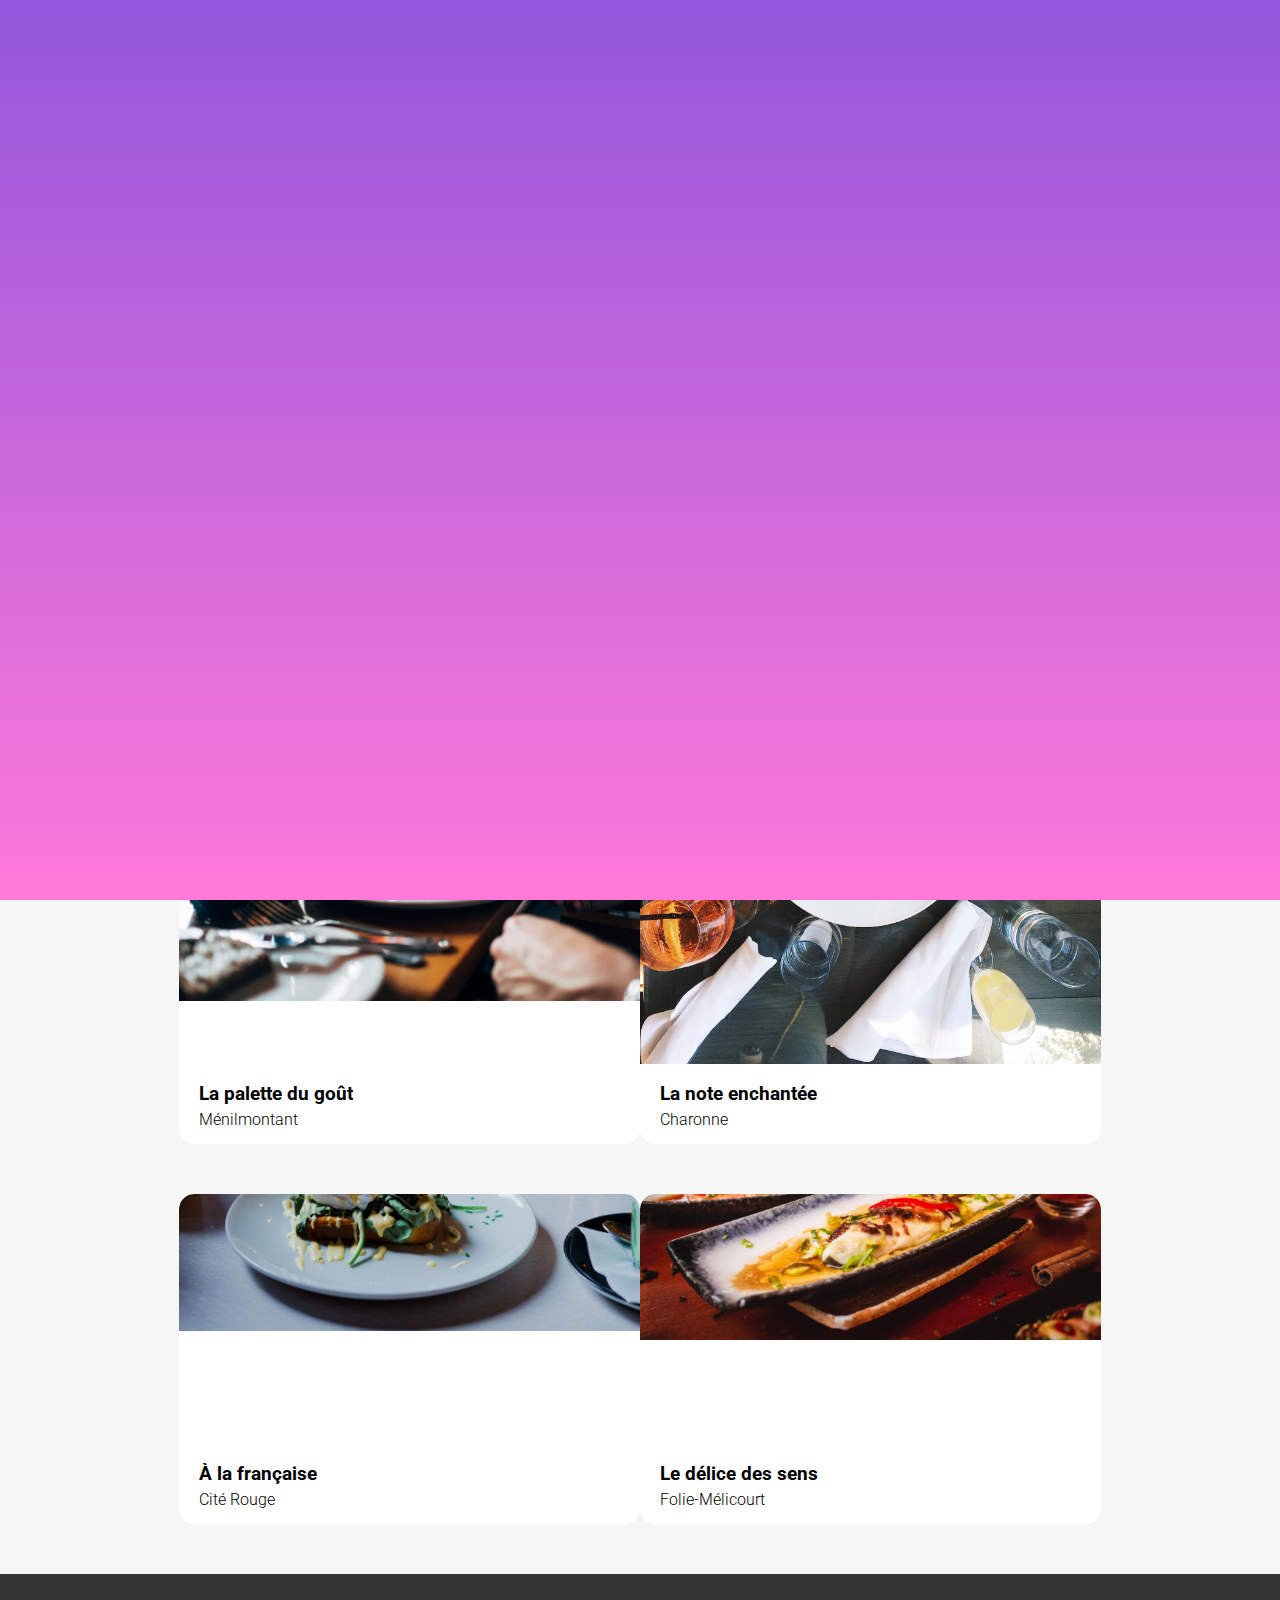
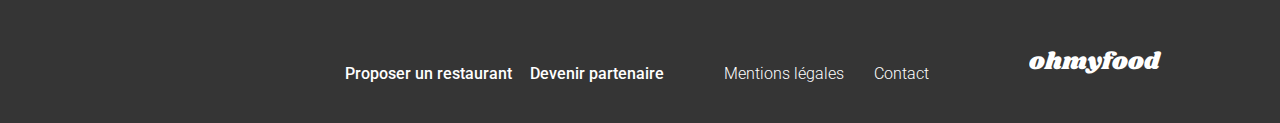
<file: index.html>
<!DOCTYPE html>
<html lang="fr">
  <head>
    <meta charset="UTF-8" />
    <meta name="viewport" content="width=device-width, initial-scale=1.0" />
    <title>Page Web OhMyFood</title>
    <link rel="stylesheet" href="Assets/main.css" />
    <link rel="preconnect" href="https://fonts.googleapis.com" />
    <link rel="preconnect" href="https://fonts.gstatic.com" crossorigin />
    <link
      href="https://fonts.googleapis.com/css2?family=Shrikhand&display=swap"
      rel="stylesheet"
    />
    <link
      href="https://fonts.googleapis.com/css2?family=Roboto:wght@100;300;400;700;900&display=swap"
      rel="stylesheet"
    />
    <link
      rel="stylesheet"
      href="https://cdnjs.cloudflare.com/ajax/libs/font-awesome/6.2.1/css/all.min.css"
      integrity="sha512-MV7K8+y+gLIBoVD59lQIYicR65iaqukzvf/nwasF0nqhPay5w/9lJmVM2hMDcnK1OnMGCdVK+iQrJ7lzPJQd1w=="
      crossorigin="anonymous"
      referrerpolicy="no-referrer"
    />
  </head>
  <body>
    <div class="loader">
      <h1>
        <span class="l1">o</span>
        <span class="l2">h</span>
        <span class="l3">m</span>
        <span class="l4">y</span>
        <span class="l5">f</span>
        <span class="l6">o</span>
        <span class="l7">o</span>
        <span class="l8">d</span>
      </h1>
    </div>
    <div class="main-container">
      <header>
        <nav>
          <a></a>
          <img src="./Assets/Images/logo/ohmyfood.png" alt="logo oh my food" />
        </nav>
        <form method="get" action="#">
          <div class="search-bar">
            <i class="fa-solid fa-location-dot"></i>
            <input
              type="search"
              name="ville,quartier"
              id="ville,quartier"
              placeholder="Paris, Belleville"
            />
          </div>
        </form>
      </header>
      <main>
        <section>
          <div class="explo-box">
            <h2>Réservez le menu qui vous convient</h2>
            <p>
              Découvrez des restaurants d'exception, sélectionnés par nos soins.
            </p>
            <button
              class="explo-btn"
              onclick="window.location.href='#restaurants';"
            >
              Explorez nos restaurants
            </button>
          </div>
          <div class="main-rulesbox">
            <h2>Fonctionnement</h2>
            <div class="rules-box">
              <p class="liste">1</p>
              <div class="box">
                <i class="fa-solid fa-mobile-screen"></i>
                <p>Choisissez un restaurant</p>
              </div>
              <p class="liste">2</p>
              <div class="box">
                <i class="fa-solid fa-list"></i>
                <p>Composez votre menu</p>
              </div>
              <p class="liste">3</p>
              <div class="box">
                <i class="fa-solid fa-store"></i>
                <p>Dégustez au restaurant</p>
              </div>
            </div>
          </div>
        </section>
        <section class="restaurants" id="restaurants">
          <h2>Restaurants</h2>
          <div class="restaurants-cards">
            <a href="Restaurants/palette.html">
              <article class="new">
                <img
                  src="./Assets/Images/restaurants/jay-wennington-N_Y88TWmGwA-unsplash.jpg"
                  alt="photo table de restaurant style gastro"
                />
                <div class="new-box">Nouveau</div>
                <div class="card-content">
                  <div class="card_txt">
                    <h3>La palette du goût</h3>
                    <p>Ménilmontant</p>
                  </div>
                </div>
              </article>
            </a>
            <i class="heart fa-sharp fa-regular fa-heart"></i>
            <a href="Restaurants/enchantee.html">
              <article class="new">
                <img
                  src="./Assets/Images/restaurants/stil-u2Lp8tXIcjw-unsplash.jpg"
                  alt="photo plat vu du dessus style gastro"
                  id="enchantee"
                />
                <div class="new-box">Nouveau</div>
                <div class="card-content">
                  <div class="card_txt">
                    <h3>La note enchantée</h3>
                    <p>Charonne</p>
                  </div>
                </div>
              </article>
            </a>
            <i class="heart fa-sharp fa-regular fa-heart"></i>
            <a href="Restaurants/francaise.html">
              <article>
                <img
                  src="./Assets/Images/restaurants/toa-heftiba-DQKerTsQwi0-unsplash.jpg"
                  alt="photo d'un plat style gastro"
                  id="fraise"
                />
                <div class="card-content">
                  <div class="card_txt">
                    <h3>À la française</h3>
                    <p>Cité Rouge</p>
                  </div>
                </div>
              </article>
            </a>
            <i class="heart fa-sharp fa-regular fa-heart"></i>
            <a href="Restaurants/delice.html">
              <article>
                <img
                  src="./Assets/Images/restaurants/louis-hansel-shotsoflouis-qNBGVyOCY8Q-unsplash.jpg"
                  alt="photo plat de poisson"
                  id="delice"
                />
                <div class="card-content">
                  <div class="card_txt">
                    <h3>Le délice des sens</h3>
                    <p>Folie-Mélicourt</p>
                  </div>
                </div>
              </article>
            </a>
            <i class="heart fa-sharp fa-regular fa-heart"></i>
          </div>
        </section>
      </main>
      <footer>
        <div class="footer-bar">
          <h2 class="logo-title">ohmyfood</h2>
          <div class="footer-box">
            <div class="footer-icons">
              <p><i class="fa-solid fa-utensils"></i>Proposer un restaurant</p>
              <p>
                <i class="fa-solid fa-handshake-angle"></i>Devenir partenaire
              </p>
            </div>
            <div class="footer-txt">
              <p>Mentions légales</p>
              <p><a href="mailto:ohmyfood-contact@gmail.com">Contact</a></p>
            </div>
          </div>
        </div>
      </footer>
    </div>
  </body>
</html>
</file>
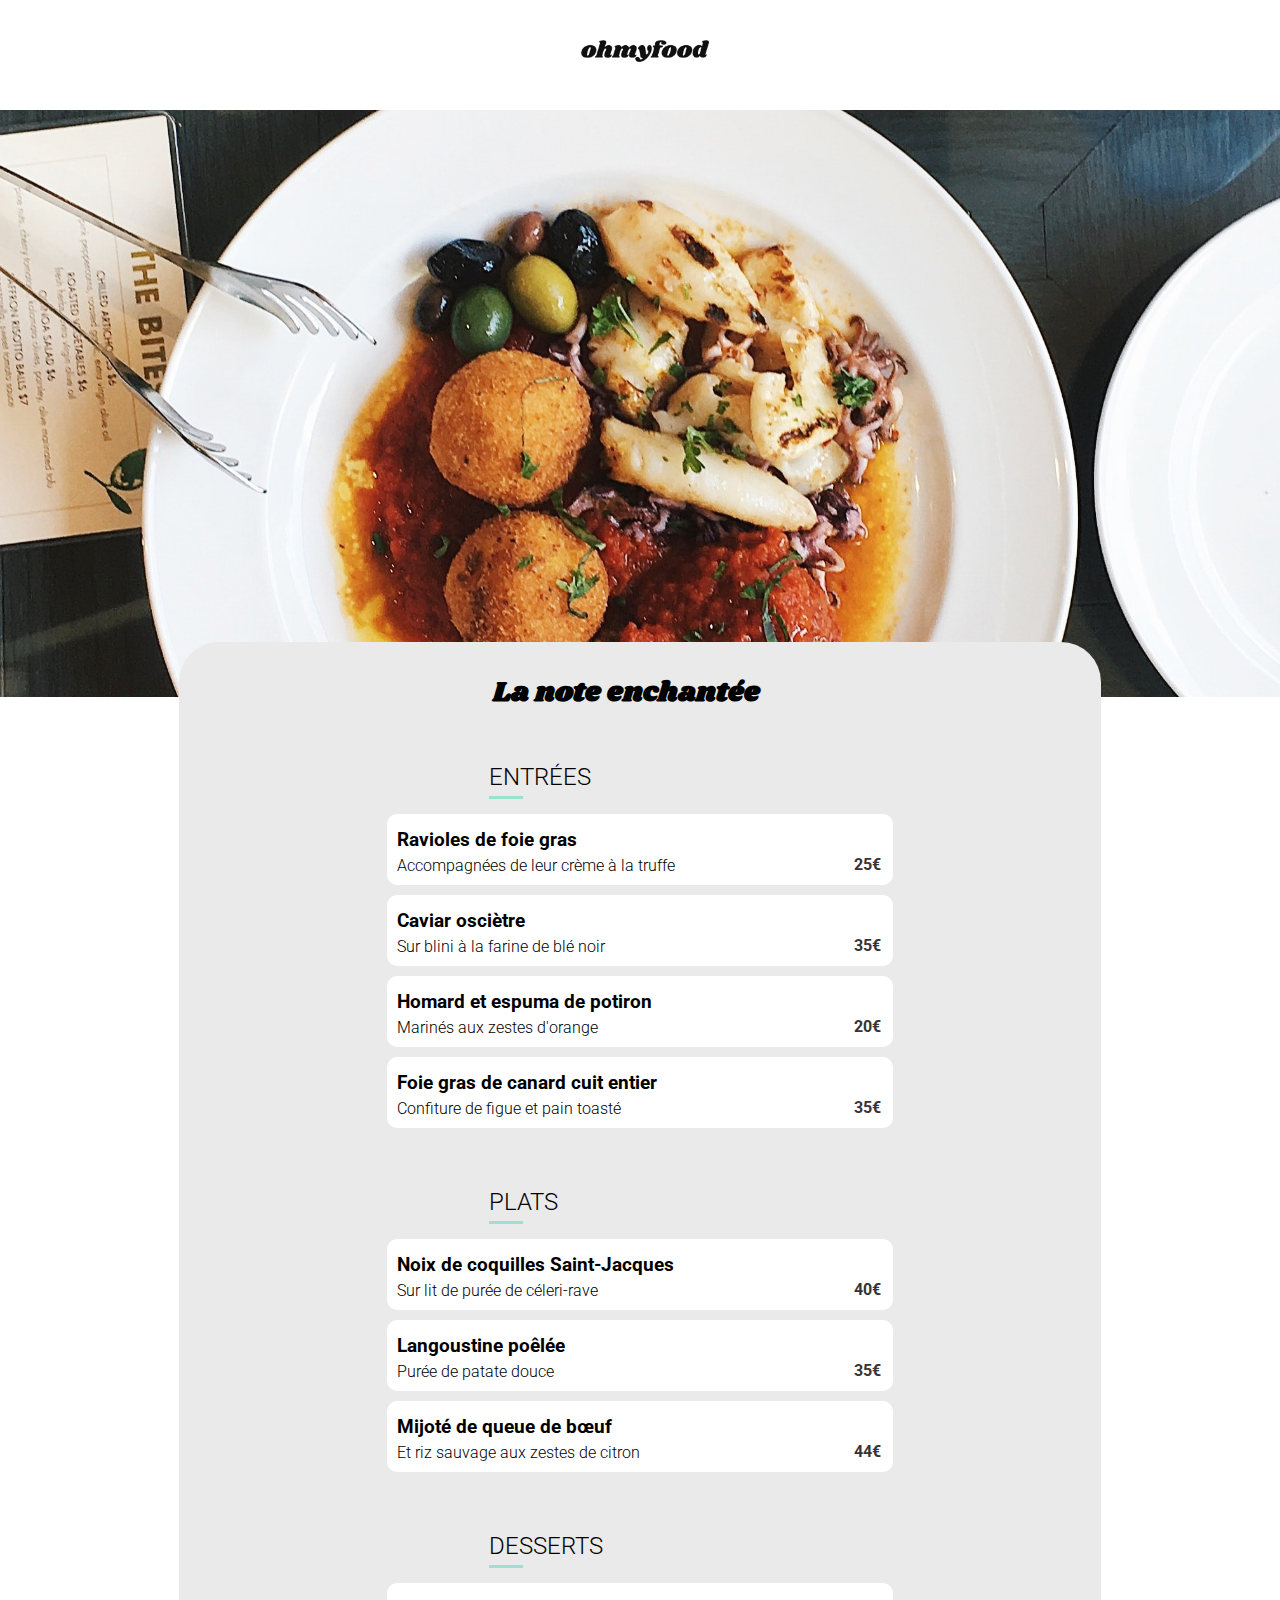
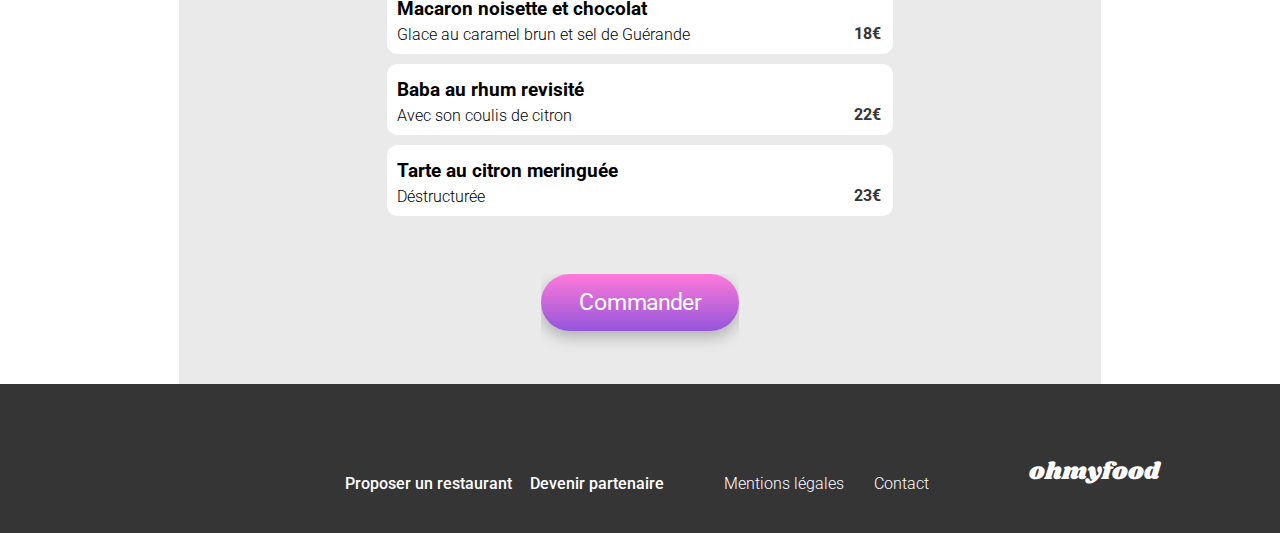
<file: Restaurants/enchantee.html>
<!DOCTYPE html>
<html lang="fr">
  <head>
    <meta charset="UTF-8" />
    <meta name="viewport" content="width=device-width, initial-scale=1.0" />
    <title>La note enchantée</title>
    <link rel="stylesheet" href="../Assets/main.css" />
    <link rel="preconnect" href="https://fonts.googleapis.com" />
    <link rel="preconnect" href="https://fonts.gstatic.com" crossorigin />
    <link
      href="https://fonts.googleapis.com/css2?family=Shrikhand&display=swap"
      rel="stylesheet"
    />
    <link
      href="https://fonts.googleapis.com/css2?family=Roboto:wght@100;300;400&display=swap"
      rel="stylesheet"
    />
    <link
      rel="stylesheet"
      href="https://cdnjs.cloudflare.com/ajax/libs/font-awesome/6.2.1/css/all.min.css"
      integrity="sha512-MV7K8+y+gLIBoVD59lQIYicR65iaqukzvf/nwasF0nqhPay5w/9lJmVM2hMDcnK1OnMGCdVK+iQrJ7lzPJQd1w=="
      crossorigin="anonymous"
      referrerpolicy="no-referrer"
    />
  </head>
  <body class="overflow">
    <div class="main-container">
      <header>
        <nav>
          <a href="../index.html"><i class="fa-solid fa-arrow-left"></i></a>
          <img
            src="./../Assets/Images/logo/ohmyfood.png"
            alt="logo oh my food"
          />
        </nav>
      </header>
      <main class="main-restaurant">
        <div class="restaurant-img">
          <img
            src="./../Assets/Images/restaurants/stil-u2Lp8tXIcjw-unsplash.jpg"
            alt="photo table de restaurant style gastro"
            id="enchante-img"
          />
        </div>
        <div class="restaurants-menu">
          <h1 class="section-title">La note enchantée</h1>
          <i class="heart fa-regular fa-heart"></i>
        </div>
        <div class="menu-content">
          <h2>ENTRÉES</h2>
          <div class="menu-txt show-1">
            <div class="card-menu">
              <h3>Ravioles de foie gras</h3>
              <p>Accompagnées de leur crème à la truffe</p>
              <div class="check-box">
                <div class="menu-price">25€</div>
                <div class="check"><i class="fa-solid fa-check"></i></div>
              </div>
            </div>
          </div>
          <div class="menu-txt show-2">
            <div class="card-menu">
              <h3>Caviar osciètre</h3>
              <p>Sur blini à la farine de blé noir</p>
              <div class="check-box">
                <div class="menu-price">35€</div>
                <div class="check"><i class="fa-solid fa-check"></i></div>
              </div>
            </div>
          </div>
          <div class="menu-txt show-3">
            <div class="card-menu">
              <h3>Homard et espuma de potiron</h3>
              <p>Marinés aux zestes d'orange</p>
              <div class="check-box">
                <div class="menu-price">20€</div>
                <div class="check"><i class="fa-solid fa-check"></i></div>
              </div>
            </div>
          </div>
          <div class="menu-txt show-4">
            <div class="card-menu">
              <h3>Foie gras de canard cuit entier</h3>
              <p>Confiture de figue et pain toasté</p>
              <div class="check-box">
                <div class="menu-price">35€</div>
                <div class="check"><i class="fa-solid fa-check"></i></div>
              </div>
            </div>
          </div>
        </div>
        <div class="menu-content">
          <h2>PLATS</h2>
          <div class="menu-txt show-5">
            <div class="card-menu">
              <h3>Noix de coquilles Saint-Jacques</h3>
              <p>Sur lit de purée de céleri-rave</p>
              <div class="check-box">
                <div class="menu-price">40€</div>
                <div class="check"><i class="fa-solid fa-check"></i></div>
              </div>
            </div>
          </div>
          <div class="menu-txt show-6">
            <div class="card-menu">
              <h3>Langoustine poêlée</h3>
              <p>Purée de patate douce</p>
              <div class="check-box">
                <div class="menu-price">35€</div>
                <div class="check"><i class="fa-solid fa-check"></i></div>
              </div>
            </div>
          </div>
          <div class="menu-txt show-7">
            <div class="card-menu">
              <h3>Mijoté de queue de bœuf</h3>
              <p>Et riz sauvage aux zestes de citron</p>
              <div class="check-box">
                <div class="menu-price">44€</div>
                <div class="check"><i class="fa-solid fa-check"></i></div>
              </div>
            </div>
          </div>
        </div>
        <div class="menu-content" id="bottom">
          <h2>DESSERTS</h2>
          <div class="menu-txt show-8">
            <div class="card-menu">
              <h3>Macaron noisette et chocolat</h3>
              <p>Glace au caramel brun et sel de Guérande</p>
              <div class="check-box">
                <div class="menu-price">18€</div>
                <div class="check"><i class="fa-solid fa-check"></i></div>
              </div>
            </div>
          </div>
          <div class="menu-txt show-9">
            <div class="card-menu">
              <h3>Baba au rhum revisité</h3>
              <p>Avec son coulis de citron</p>
              <div class="check-box">
                <div class="menu-price">22€</div>
                <div class="check"><i class="fa-solid fa-check"></i></div>
              </div>
            </div>
          </div>
          <div class="menu-txt show-10">
            <div class="card-menu">
              <h3>Tarte au citron meringuée</h3>
              <p>Déstructurée</p>
              <div class="check-box">
                <div class="menu-price">23€</div>
                <div class="check"><i class="fa-solid fa-check"></i></div>
              </div>
            </div>
          </div>
        </div>
        <div class="command">
          <button class="explo-btn">Commander</button>
        </div>
      </main>
      <footer>
        <div class="footer-bar">
          <h2 class="logo-title">ohmyfood</h2>
          <div class="footer-box">
            <div class="footer-icons">
              <p><i class="fa-solid fa-utensils"></i>Proposer un restaurant</p>
              <p>
                <i class="fa-solid fa-handshake-angle"></i>Devenir partenaire
              </p>
            </div>
            <div class="footer-txt">
              <p>Mentions légales</p>
              <p><a href="mailto:ohmyfood-contact@gmail.com">Contact</a></p>
            </div>
          </div>
        </div>
      </footer>
    </div>
  </body>
</html>
</file>
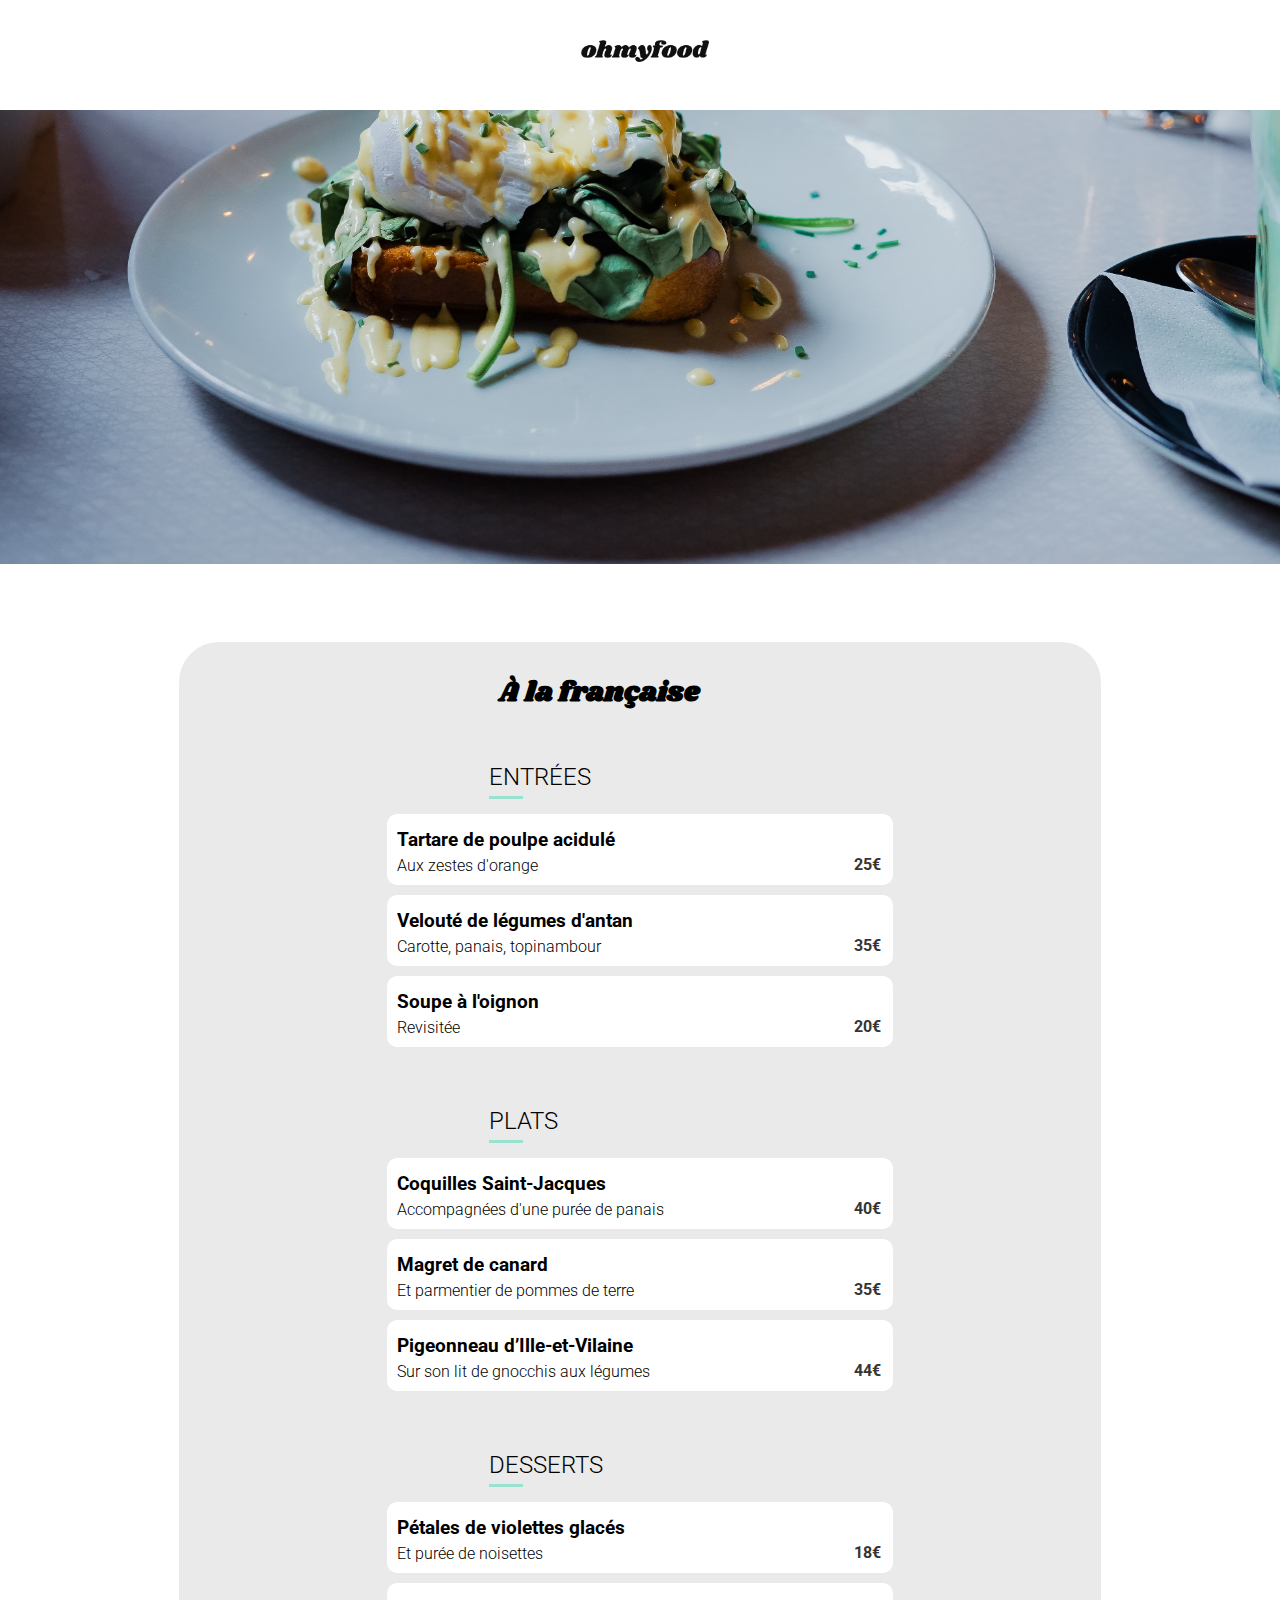
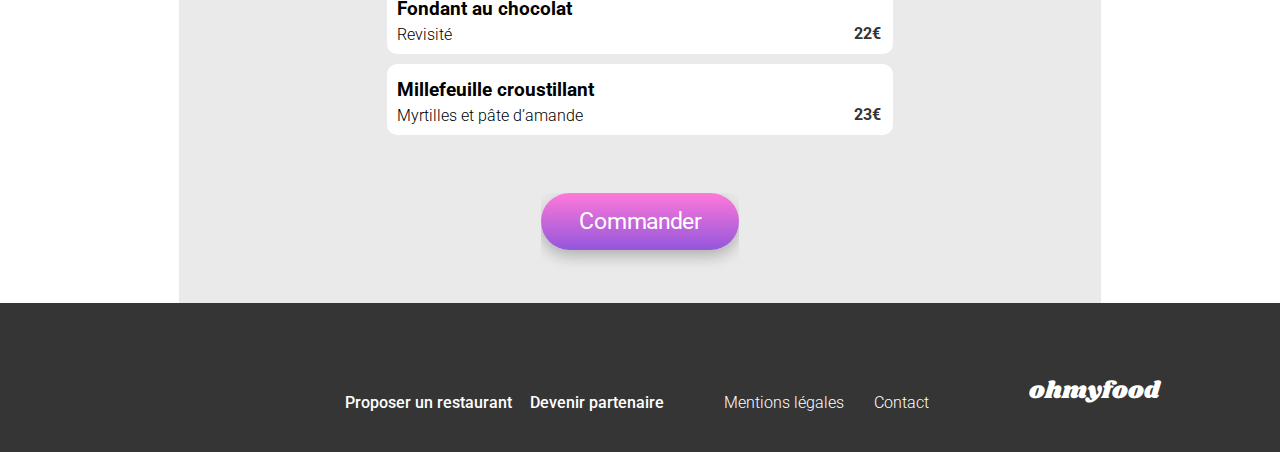
<file: Restaurants/francaise.html>
<!DOCTYPE html>
<html lang="fr">
  <head>
    <meta charset="UTF-8" />
    <meta name="viewport" content="width=device-width, initial-scale=1.0" />
    <title>A la française</title>
    <link rel="stylesheet" href="../Assets/main.css" />
    <link rel="preconnect" href="https://fonts.googleapis.com" />
    <link rel="preconnect" href="https://fonts.gstatic.com" crossorigin />
    <link
      href="https://fonts.googleapis.com/css2?family=Shrikhand&display=swap"
      rel="stylesheet"
    />
    <link
      href="https://fonts.googleapis.com/css2?family=Roboto:wght@100;300;400&display=swap"
      rel="stylesheet"
    />
    <link
      rel="stylesheet"
      href="https://cdnjs.cloudflare.com/ajax/libs/font-awesome/6.2.1/css/all.min.css"
      integrity="sha512-MV7K8+y+gLIBoVD59lQIYicR65iaqukzvf/nwasF0nqhPay5w/9lJmVM2hMDcnK1OnMGCdVK+iQrJ7lzPJQd1w=="
      crossorigin="anonymous"
      referrerpolicy="no-referrer"
    />
  </head>
  <body class="overflow">
    <div class="main-container">
      <header>
        <nav>
          <a href="../index.html"><i class="fa-solid fa-arrow-left"></i></a>
          <img
            src="./../Assets/Images/logo/ohmyfood.png"
            alt="logo oh my food"
          />
        </nav>
      </header>
      <main class="main-restaurant">
        <div class="restaurant-img">
          <img
            src="./../Assets/Images/restaurants/toa-heftiba-DQKerTsQwi0-unsplash.jpg"
            alt="photo table de restaurant style gastro"
          />
        </div>
        <div class="restaurants-menu">
          <h1 class="section-title">À la française</h1>
          <i class="heart fa-regular fa-heart" id="heart-fr"></i>
        </div>
        <div class="menu-content">
          <h2>ENTRÉES</h2>
          <div class="menu-txt show-1">
            <div class="card-menu">
              <h3>Tartare de poulpe acidulé</h3>
              <p>Aux zestes d'orange</p>
              <div class="check-box">
                <div class="menu-price">25€</div>
                <div class="check"><i class="fa-solid fa-check"></i></div>
              </div>
            </div>
          </div>
          <div class="menu-txt show-2">
            <div class="card-menu">
              <h3>Velouté de légumes d'antan</h3>
              <p>Carotte, panais, topinambour</p>
              <div class="check-box">
                <div class="menu-price">35€</div>
                <div class="check"><i class="fa-solid fa-check"></i></div>
              </div>
            </div>
          </div>
          <div class="menu-txt show-3">
            <div class="card-menu">
              <h3>Soupe à l'oignon</h3>
              <p>Revisitée</p>
              <div class="check-box">
                <div class="menu-price">20€</div>
                <div class="check"><i class="fa-solid fa-check"></i></div>
              </div>
            </div>
          </div>
        </div>
        <div class="menu-content">
          <h2>PLATS</h2>
          <div class="menu-txt show-4">
            <div class="card-menu">
              <h3>Coquilles Saint-Jacques</h3>
              <p>Accompagnées d'une purée de panais</p>
              <div class="check-box">
                <div class="menu-price">40€</div>
                <div class="check"><i class="fa-solid fa-check"></i></div>
              </div>
            </div>
          </div>
          <div class="menu-txt show-5">
            <div class="card-menu">
              <h3>Magret de canard</h3>
              <p>Et parmentier de pommes de terre</p>
              <div class="check-box">
                <div class="menu-price">35€</div>
                <div class="check"><i class="fa-solid fa-check"></i></div>
              </div>
            </div>
          </div>
          <div class="menu-txt show-6">
            <div class="card-menu">
              <h3>Pigeonneau d’Ille-et-Vilaine</h3>
              <p>Sur son lit de gnocchis aux légumes</p>
              <div class="check-box">
                <div class="menu-price">44€</div>
                <div class="check"><i class="fa-solid fa-check"></i></div>
              </div>
            </div>
          </div>
        </div>
        <div class="menu-content" id="bottom">
          <h2>DESSERTS</h2>
          <div class="menu-txt show-7">
            <div class="card-menu">
              <h3>Pétales de violettes glacés</h3>
              <p>Et purée de noisettes</p>
              <div class="check-box">
                <div class="menu-price">18€</div>
                <div class="check"><i class="fa-solid fa-check"></i></div>
              </div>
            </div>
          </div>
          <div class="menu-txt show-8">
            <div class="card-menu">
              <h3>Fondant au chocolat</h3>
              <p>Revisité</p>
              <div class="check-box">
                <div class="menu-price">22€</div>
                <div class="check"><i class="fa-solid fa-check"></i></div>
              </div>
            </div>
          </div>
          <div class="menu-txt show-9">
            <div class="card-menu">
              <h3>Millefeuille croustillant</h3>
              <p>Myrtilles et pâte d’amande</p>
              <div class="check-box">
                <div class="menu-price">23€</div>
                <div class="check"><i class="fa-solid fa-check"></i></div>
              </div>
            </div>
          </div>
        </div>
        <div class="command">
          <button class="explo-btn">Commander</button>
        </div>
      </main>
      <footer>
        <div class="footer-bar">
          <h2 class="logo-title">ohmyfood</h2>
          <div class="footer-box">
            <div class="footer-icons">
              <p><i class="fa-solid fa-utensils"></i>Proposer un restaurant</p>
              <p>
                <i class="fa-solid fa-handshake-angle"></i>Devenir partenaire
              </p>
            </div>
            <div class="footer-txt">
              <p>Mentions légales</p>
              <p><a href="mailto:ohmyfood-contact@gmail.com">Contact</a></p>
            </div>
          </div>
        </div>
      </footer>
    </div>
  </body>
</html>
</file>
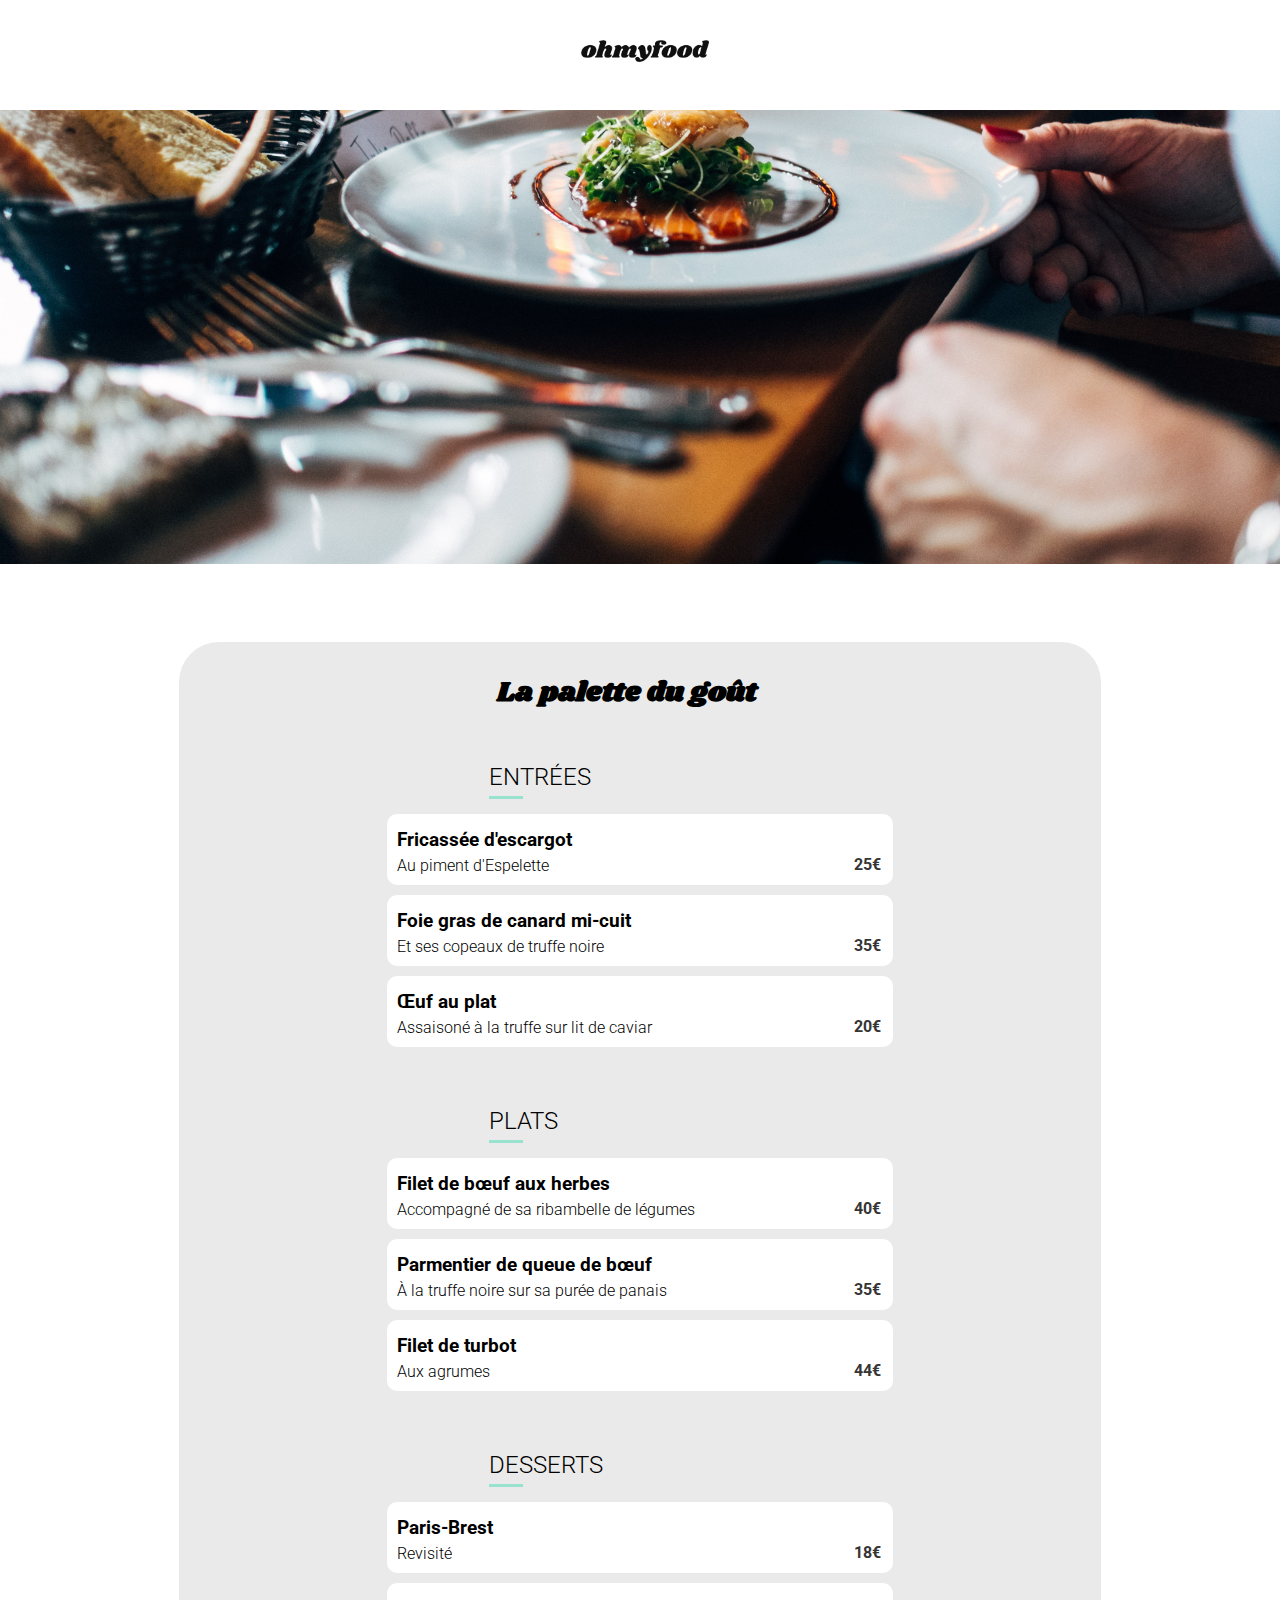
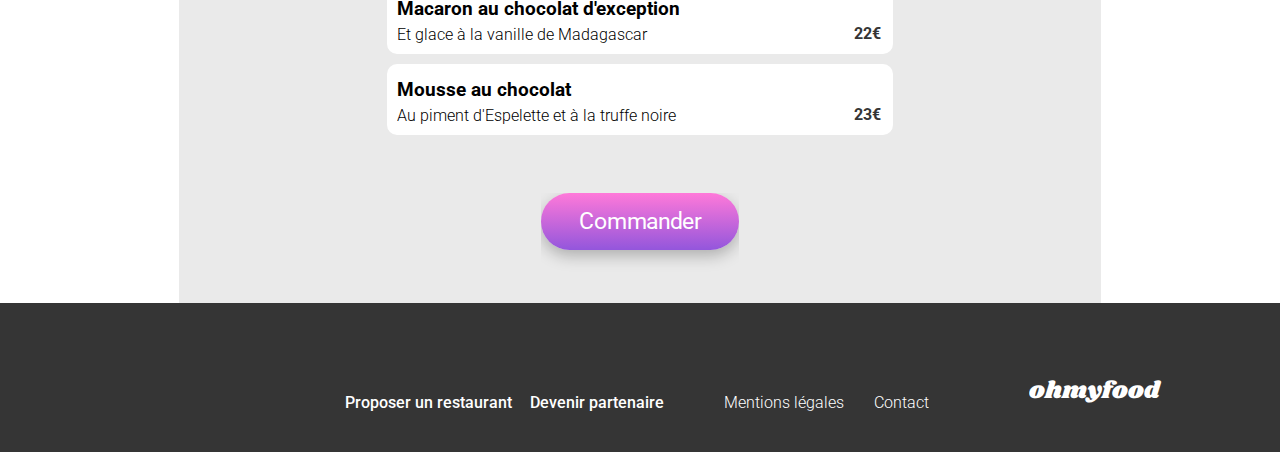
<file: Restaurants/palette.html>
<!DOCTYPE html>
<html lang="fr">
  <head>
    <meta charset="UTF-8" />
    <meta name="viewport" content="width=device-width, initial-scale=1.0" />
    <title>La Palette du goût</title>
    <link rel="stylesheet" href="../Assets/main.css" />
    <link rel="preconnect" href="https://fonts.googleapis.com" />
    <link rel="preconnect" href="https://fonts.gstatic.com" crossorigin />
    <link
      href="https://fonts.googleapis.com/css2?family=Shrikhand&display=swap"
      rel="stylesheet"
    />
    <link
      href="https://fonts.googleapis.com/css2?family=Roboto:wght@100;300;400&display=swap"
      rel="stylesheet"
    />
    <link
      rel="stylesheet"
      href="https://cdnjs.cloudflare.com/ajax/libs/font-awesome/6.2.1/css/all.min.css"
      integrity="sha512-MV7K8+y+gLIBoVD59lQIYicR65iaqukzvf/nwasF0nqhPay5w/9lJmVM2hMDcnK1OnMGCdVK+iQrJ7lzPJQd1w=="
      crossorigin="anonymous"
      referrerpolicy="no-referrer"
    />
  </head>
  <body class="overflow">
    <div class="main-container">
      <header>
        <nav>
          <a href="../index.html"><i class="fa-solid fa-arrow-left"></i></a>
          <img
            src="./../Assets/Images/logo/ohmyfood.png"
            alt="logo oh my food"
          />
        </nav>
      </header>
      <main class="main-restaurant">
        <div class="restaurant-img">
          <img
            src="./../Assets/Images/restaurants/jay-wennington-N_Y88TWmGwA-unsplash.jpg"
            alt="photo table de restaurant style gastro"
          />
        </div>
        <div class="restaurants-menu">
          <h1 class="section-title">La palette du goût</h1>
          <i class="heart fa-regular fa-heart"></i>
        </div>
        <div class="menu-content">
          <h2>ENTRÉES</h2>
          <div class="menu-txt show-1">
            <div class="card-menu">
              <h3>Fricassée d'escargot</h3>
              <p>Au piment d'Espelette</p>
              <div class="check-box">
                <div class="menu-price">25€</div>
                <div class="check"><i class="fa-solid fa-check"></i></div>
              </div>
            </div>
          </div>
          <div class="menu-txt show-2">
            <div class="card-menu">
              <h3>Foie gras de canard mi-cuit</h3>
              <p>Et ses copeaux de truffe noire</p>
              <div class="check-box">
                <div class="menu-price">35€</div>
                <div class="check"><i class="fa-solid fa-check"></i></div>
              </div>
            </div>
          </div>
          <div class="menu-txt show-3">
            <div class="card-menu">
              <h3>Œuf au plat</h3>
              <p>Assaisoné à la truffe sur lit de caviar</p>
              <div class="check-box">
                <div class="menu-price">20€</div>
                <div class="check"><i class="fa-solid fa-check"></i></div>
              </div>
            </div>
          </div>
        </div>
        <div class="menu-content">
          <h2>PLATS</h2>
          <div class="menu-txt show-4">
            <div class="card-menu">
              <h3>Filet de bœuf aux herbes</h3>
              <p>Accompagné de sa ribambelle de légumes</p>
              <div class="check-box">
                <div class="menu-price">40€</div>
                <div class="check"><i class="fa-solid fa-check"></i></div>
              </div>
            </div>
          </div>
          <div class="menu-txt show-5">
            <div class="card-menu">
              <h3>Parmentier de queue de bœuf</h3>
              <p>À la truffe noire sur sa purée de panais</p>
              <div class="check-box">
                <div class="menu-price">35€</div>
                <div class="check"><i class="fa-solid fa-check"></i></div>
              </div>
            </div>
          </div>
          <div class="menu-txt show-6">
            <div class="card-menu">
              <h3>Filet de turbot</h3>
              <p>Aux agrumes</p>
              <div class="check-box">
                <div class="menu-price">44€</div>
                <div class="check"><i class="fa-solid fa-check"></i></div>
              </div>
            </div>
          </div>
        </div>
        <div class="menu-content" id="bottom">
          <h2>DESSERTS</h2>
          <div class="menu-txt show-7">
            <div class="card-menu">
              <h3>Paris-Brest</h3>
              <p>Revisité</p>
              <div class="check-box">
                <div class="menu-price">18€</div>
                <div class="check"><i class="fa-solid fa-check"></i></div>
              </div>
            </div>
          </div>
          <div class="menu-txt show-8">
            <div class="card-menu">
              <h3>Macaron au chocolat d'exception</h3>
              <p>Et glace à la vanille de Madagascar</p>
              <div class="check-box">
                <div class="menu-price">22€</div>
                <div class="check"><i class="fa-solid fa-check"></i></div>
              </div>
            </div>
          </div>
          <div class="menu-txt show-9">
            <div class="card-menu">
              <h3>Mousse au chocolat</h3>
              <p>Au piment d'Espelette et à la truffe noire</p>
              <div class="check-box">
                <div class="menu-price">23€</div>
                <div class="check"><i class="fa-solid fa-check"></i></div>
              </div>
            </div>
          </div>
        </div>
        <div class="command">
          <button class="explo-btn">Commander</button>
        </div>
      </main>
      <footer>
        <div class="footer-bar">
          <h2 class="logo-title">ohmyfood</h2>
          <div class="footer-box">
            <div class="footer-icons">
              <p><i class="fa-solid fa-utensils"></i>Proposer un restaurant</p>
              <p>
                <i class="fa-solid fa-handshake-angle"></i>Devenir partenaire
              </p>
            </div>
            <div class="footer-txt">
              <p>Mentions légales</p>
              <p><a href="mailto:ohmyfood-contact@gmail.com">Contact</a></p>
            </div>
          </div>
        </div>
      </footer>
    </div>
  </body>
</html>
</file>
<file: Assets/main.css>
@charset "UTF-8";
.main-restaurant {
  display: flex;
  justify-content: center;
  align-items: center;
  flex-direction: column;
  background: #EAEAEA;
}
.main-restaurant img {
  margin-top: 13px;
  width: 100%;
  transform: scale(1.1);
}
.main-restaurant #enchante-img {
  margin-top: 13px;
  width: 390px;
  transform: scale(1.1);
  height: 260px;
  object-fit: cover;
  object-position: 0px -120px;
}
.main-restaurant #delice-img {
  margin-top: 13px;
  width: 390px;
  transform: scale(1.1);
  height: 260px;
  object-fit: cover;
  object-position: 0px -30px;
}

.restaurants-menu {
  display: flex;
  align-items: baseline;
  background: #EAEAEA;
  width: 100%;
  position: relative;
  margin-top: -55px;
  border-top-left-radius: 40px;
  border-top-right-radius: 40px;
}
.restaurants-menu h1 {
  font-family: "Shrikhand", cursive;
  padding-top: 30px;
  padding-left: 20px;
  padding-right: 5px;
  font-size: 28px;
}
.restaurants-menu .heart {
  font-size: xx-large;
  padding-left: 40px;
  padding-right: 2px;
}
.restaurants-menu .heart:hover {
  background: linear-gradient(#9356DC, #ff79d9);
  background-clip: text;
  font-weight: bold;
  -webkit-background-clip: text;
  color: transparent;
}
.restaurants-menu #heart-fr {
  padding-left: 95px;
}

.menu-content {
  background: #EAEAEA;
  display: flex;
  flex-direction: column;
  margin-top: 20px;
  width: 90%;
  gap: 10px;
  margin-bottom: 40px;
}
.menu-content h2 {
  font-weight: 300;
  margin-bottom: 5px;
  position: relative;
  padding-bottom: 8px;
}
.menu-content h2::after {
  content: "";
  width: 17%;
  height: 3px;
  position: absolute;
  left: 0;
  bottom: 0;
  background-color: #99E2D0;
}
.menu-content .menu-txt {
  display: flex;
  flex-direction: column;
  gap: 10px;
}

.card-menu {
  display: flex;
  flex-direction: column;
  background: white;
  padding-top: 15px;
  padding-bottom: 20px;
  padding-left: 10px;
  padding-right: 10px;
  border-top-right-radius: 10px;
  border-top-left-radius: 10px;
  border-bottom-right-radius: 10px;
  border-bottom-left-radius: 10px;
}
.card-menu h3 {
  margin-bottom: 5px;
}
.card-menu p {
  font-weight: 300;
}
.card-menu .check-box {
  display: flex;
  position: relative;
  margin-top: -65px;
  color: #353535;
  font-weight: bold;
  left: 93%;
  height: 100px;
  margin-bottom: -45px;
}
.card-menu .check-box .menu-price {
  margin-top: 45px;
  padding-right: 5%;
}

.check {
  display: flex;
  justify-content: center;
  align-items: center;
  background-color: #99E2D0;
  color: white;
  position: absolute;
  left: 11%;
  top: 0;
  width: 20%;
  height: 80px;
  margin-bottom: 0;
  margin-top: 0;
}

.command {
  display: flex;
  justify-content: center;
  align-items: center;
  transform: scale(1.5);
}

* {
  font-family: "Roboto", sans-serif;
  margin: 0;
  overflow-x: hidden;
}

.overflow * {
  overflow-y: hidden;
}

nav {
  display: flex;
  justify-content: center;
  align-items: center;
}
nav img {
  display: block;
  width: 50%;
  padding-top: 30px;
  margin-left: auto;
  margin-right: auto;
  margin-bottom: 15px;
}
nav a {
  text-decoration: none;
  color: black;
  margin-left: 10.5px;
}
nav a .fa-arrow-left {
  font-size: large;
  position: absolute;
  top: 4%;
  left: 1.5em;
}

.search-bar {
  display: flex;
  justify-content: center;
  align-items: center;
  padding-left: 40px;
  padding-top: 10px;
  padding-bottom: 10px;
  background-color: #EAEAEA;
  gap: 15px;
  box-shadow: inset 0 5px 9px -7px rgba(0, 0, 0, 0.4);
}

.fa-location-dot {
  color: #353535;
}

input {
  outline: none;
  border: none;
  background: #EAEAEA;
  padding: 8px;
}
input::placeholder {
  font-weight: bold;
  font-size: large;
  color: #353535;
}

footer {
  margin: 0;
  background: #353535;
  color: white;
  padding-left: 20px;
  padding-top: 20px;
}
footer .footer-bar {
  display: flex;
  flex-direction: column;
}
footer .footer-bar .logo-title {
  font-family: "Shrikhand", cursive;
  font-weight: 300;
}
footer a {
  text-decoration: none;
  color: white;
}

.footer-box {
  margin-top: 20px;
}
.footer-box p {
  margin-bottom: 10px;
}

.footer-icons {
  font-weight: 500;
  display: flex;
  flex-direction: column;
}
.footer-icons p {
  overflow: visible;
  display: flex;
  text-align: end;
}
.footer-icons i {
  padding-right: 8px;
}

.fa-handshake-angle {
  font-size: 70%;
  margin-top: 3px;
  transform: scale(1.2);
}

.footer-txt {
  font-weight: 300;
}

.explo-btn {
  background: linear-gradient(#ff79d9, #9356DC);
  border-radius: 25px;
  padding-top: 10px;
  padding-bottom: 10px;
  padding-left: 25px;
  padding-right: 25px;
  color: white;
  font-size: 15px;
  border: none;
  box-shadow: 0px 4px 10px rgba(0, 0, 0, 0.25);
  margin-top: 30px;
  margin-bottom: 50px;
}
.explo-btn:hover {
  background: linear-gradient(#ff91e0, #9a65da);
  box-shadow: 0px 6px 12px rgba(0, 0, 0, 0.25);
}

.restaurants {
  padding-top: 50px;
  padding-bottom: 50px;
  margin-top: 50px;
  background-color: rgba(246, 246, 246, 0.9647058824);
}
.restaurants h2 {
  margin-left: 20px;
  margin-bottom: 20px;
}

.restaurants-cards {
  display: flex;
  flex-direction: column;
  box-sizing: content-box;
  width: 100%;
  justify-content: center;
  margin-left: 20px;
  /* Coeur dégradé au survol */
}
.restaurants-cards a {
  width: 90%;
  background: white;
  justify-content: space-between;
  margin-bottom: 15px;
  border-radius: 15px;
  text-decoration: none;
  color: black;
}
.restaurants-cards a img {
  object-fit: cover;
  object-position: bottom;
  width: 100%;
  height: 180px;
  border-top-right-radius: 15px;
  border-top-left-radius: 15px;
}
.restaurants-cards a #enchantee {
  object-position: 0px -158px;
}
.restaurants-cards .heart {
  font-size: x-large;
  position: relative;
  left: 300px;
  bottom: 70px;
}
.restaurants-cards .heart:hover {
  background: linear-gradient(#9356DC, #ff79d9);
  background-clip: text;
  font-weight: bold;
  -webkit-background-clip: text;
  color: transparent;
}

.new {
  position: relative;
}
.new .new-box {
  position: absolute;
  font-weight: 600;
  font-size: 14px;
  top: 15px;
  right: 15px;
  background: #99E2D0;
  color: #008766;
  padding-top: 8px;
  padding-bottom: 8px;
  padding-left: 12px;
  padding-right: 12px;
  border-top-right-radius: 2px;
  border-top-left-radius: 2px;
  border-bottom-right-radius: 2px;
  border-bottom-left-radius: 2px;
}

.card-content {
  display: flex;
  margin-left: 20px;
  padding-top: 15px;
  padding-bottom: 15px;
  align-items: center;
  justify-content: space-between;
}
.card-content h3 {
  margin-bottom: 5px;
}
.card-content p {
  font-weight: 300;
}

/*Remplissage des coeurs*/
.fa-heart:hover {
  background: linear-gradient(#ff79d9, #9356DC);
  font-weight: bold;
  cursor: pointer;
  transition: all 2s linear;
}

/*Loader page d'accueil*/
.loader {
  display: flex;
  justify-content: center;
  align-items: center;
  background: linear-gradient(#9356DC, #ff79d9);
  width: 100%;
  height: 100%;
  overflow: hidden;
  position: fixed;
  top: 0;
  z-index: 100;
  animation: fadeout 0.2s 3s forwards;
}
.loader * {
  font-family: "Shrikhand", cursive;
}
.loader h1 {
  display: flex;
  justify-content: center;
  align-items: center;
  width: 100%;
  position: relative;
}
.loader span {
  padding: 5px;
  font-size: 1em;
  color: white;
  animation: drop 0.4s linear forwards;
  opacity: 0;
}
.loader .l1 {
  animation-delay: 0.2s;
}
.loader .l2 {
  animation-delay: 0.4s;
}
.loader .l3 {
  animation-delay: 0.6s;
}
.loader .l4 {
  animation-delay: 0.8s;
}
.loader .l5 {
  animation-delay: 1s;
}
.loader .l6 {
  animation-delay: 1.2s;
}
.loader .l7 {
  animation-delay: 1.4s;
}
.loader .l8 {
  animation-delay: 1.6s;
}

@keyframes drop {
  0% {
    transform: translateY(-200px) scaleY(0.9);
  }
  5% {
    opacity: 0.7;
  }
  50% {
    opacity: 1;
    transform: translateY(0) scaleY(1);
  }
  65% {
    transform: translateY(-17px) scaleY(0.9);
  }
  75% {
    transform: translateY(-22px) scaleY(0.9);
  }
  100% {
    transform: translateY(0px) scaleY(1);
    opacity: 1;
  }
}
@keyframes fadeout {
  0% {
    opacity: 100%;
  }
  50% {
    opacity: 50%;
  }
  75% {
    opacity: 25%;
  }
  100% {
    opacity: 0%;
    visibility: hidden;
  }
}
/*Apparition plats*/
.show-1 {
  animation: appear 1s ease-in-out;
}

.show-2 {
  animation: appear 1s ease-in-out;
  animation-delay: 0.2s;
  animation-fill-mode: both;
}

.show-3 {
  animation: appear 1s ease-in-out;
  animation-delay: 0.4s;
  animation-fill-mode: both;
}

.show-4 {
  animation: appear 1s ease-in-out;
  animation-delay: 0.6s;
  animation-fill-mode: both;
}

.show-5 {
  animation: appear 1s ease-in-out;
  animation-delay: 0.8s;
  animation-fill-mode: both;
}

.show-6 {
  animation: appear 1s ease-in-out;
  animation-delay: 1s;
  animation-fill-mode: both;
}

.show-7 {
  animation: appear 1s ease-in-out;
  animation-delay: 1.2s;
  animation-fill-mode: both;
}

.show-8 {
  animation: appear 1s ease-in-out;
  animation-delay: 1.4s;
  animation-fill-mode: both;
}

.show-9 {
  animation: appear 1s ease-in-out;
  animation-delay: 1.6s;
  animation-fill-mode: both;
}

.show-10 {
  animation: appear 1s ease-in-out;
  animation-delay: 1.8s;
  animation-fill-mode: both;
}

@keyframes appear {
  0% {
    transform: scale(0);
  }
  100% {
    transform: scale(1);
  }
}
/*Check plat*/
.menu-txt:hover .card-menu h3 {
  animation: ellipse 1s ease-in-out;
  animation-fill-mode: both;
  overflow: hidden;
  text-overflow: ellipsis;
  white-space: nowrap;
}
.menu-txt:hover .card-menu p {
  animation: ellipse 1s ease-in-out;
  animation-fill-mode: both;
  overflow: hidden;
  text-overflow: ellipsis;
  white-space: nowrap;
}
.menu-txt:hover .check-box {
  animation: valid 1s ease-in-out;
  animation-fill-mode: both;
  animation-delay: 100ms;
}
.menu-txt:hover .check-box .fa-check {
  animation: rota 1s ease;
}

@keyframes valid {
  from {
    left: 93%;
  }
  to {
    left: 73%;
  }
}
@keyframes rota {
  from {
    transform: rotate(0deg);
  }
  to {
    transform: rotate(-360deg);
  }
}
@keyframes ellipse {
  from {
    width: 331px;
  }
  to {
    width: 220px;
  }
}
/*Exploration*/
.explo-box {
  background-color: rgba(246, 246, 246, 0.9647058824);
  display: flex;
  justify-content: center;
  align-items: center;
  flex-direction: column;
  padding-top: 30px;
}
.explo-box h2 {
  text-align: center;
  font-size: 1.7em;
  margin-left: 55px;
  margin-right: 55px;
}
.explo-box p {
  margin-top: 20px;
  text-align: center;
  font-size: large;
  font-weight: 300;
}

/*Fonctionnement*/
.main-rulesbox {
  display: flex;
  flex-direction: column;
  margin-top: 50px;
}
.main-rulesbox h2 {
  margin-left: 20px;
  margin-bottom: 20px;
}
.main-rulesbox .rules-box {
  width: 93%;
  display: flex;
  flex-direction: column;
}
.main-rulesbox .rules-box .liste {
  position: relative;
  top: 38px;
  left: 20px;
  box-sizing: border-box;
  width: 20px;
  height: 20px;
  background-color: #9356DC;
  padding-left: 6px;
  padding-top: 3px;
  border-radius: 100%;
  color: white;
  font-size: 13px;
}

.box {
  display: flex;
  align-items: baseline;
  gap: 30px;
  background-color: rgba(246, 246, 246, 0.9647058824);
  margin-bottom: 20px;
  margin-left: 30px;
  padding-top: 20px;
  padding-bottom: 20px;
  border-top-right-radius: 12px;
  border-top-left-radius: 12px;
  border-bottom-right-radius: 12px;
  border-bottom-left-radius: 12px;
  box-shadow: 0px 4px 6px rgba(0, 0, 0, 0.11);
}
.box i {
  padding-left: 30px;
  color: #7e7e7e;
}
.box p {
  font-size: small;
  font-weight: bold;
}
.box .fa-mobile-screen {
  padding-right: 6px;
}
.box .fa-list {
  padding-right: 2px;
}
.box:hover {
  color: #9356DC;
}
.box:hover i {
  color: #9356DC;
}

/* Media queries tablette*/
@media (min-width: 768px) and (max-width: 1024px) {
  /*Loader font-size*/
  .loader span {
    font-size: 2em;
    padding: 15px;
  }
  /* Nav*/
  nav img {
    width: 20%;
    margin-bottom: 35px;
    padding-top: 35px;
  }
  nav a .fa-arrow-left {
    top: 3%;
  }
  /*Exploration*/
  .explo-box h1 {
    font-size: 2.2em;
    font-weight: 900;
  }
  .explo-box p {
    font-size: medium;
  }
  .explo-btn {
    margin-bottom: 30px;
  }
  /*Filtres*/
  .main-rulesbox {
    width: 100%;
  }
  .main-rulesbox h2 {
    margin-left: 76px;
  }
  .main-rulesbox .rules-box {
    width: 100%;
    flex-direction: row;
    margin-left: 55px;
    gap: 10px;
  }
  .main-rulesbox .rules-box .box {
    padding-right: 50px;
    margin-left: 0;
    gap: 20px;
  }
  .main-rulesbox .rules-box .liste {
    top: 18px;
    left: 19px;
  }
  .main-rulesbox .rules-box .fa-mobile-screen {
    padding-right: 0;
  }
  .main-rulesbox .rules-box .fa-list {
    padding-right: 9.5px;
  }
  .main-rulesbox .rules-box .fa-store {
    padding-right: 3px;
  }
  /*Cards*/
  .restaurants h2 {
    margin-left: 76px;
  }
  .restaurants-cards {
    margin-left: 76px;
    width: 93.5%;
  }
  .restaurants-cards a img {
    object-position: center;
    height: 260px;
  }
  .restaurants-cards a #enchantee {
    object-position: 0px -455px;
  }
  .restaurants-cards a #fraise {
    object-position: 0px -230px;
  }
  .restaurants-cards a #delice {
    object-position: 0px -260px;
  }
  .restaurants-cards .fa-heart {
    left: 800px;
    font-size: xx-large;
  }
  /*Pages restaurants*/
  .main-restaurant #enchante-img {
    transform: scale(1.1);
    margin-top: 13px;
    width: 1026px;
    height: 683px;
  }
  .main-restaurant #delice-img {
    margin-top: 13px;
    width: 1026px;
    transform: scale(1.1);
    height: 683px;
    object-fit: cover;
    object-position: 0px -30px;
  }
  .restaurants-menu {
    justify-content: center;
  }
  .menu-content {
    width: 80%;
  }
  .menu-content h2::after {
    width: 7.2%;
  }
  .card-menu .check-box {
    left: 95%;
  }
  .card-menu .check-box .menu-price {
    margin-top: 45px;
    padding-right: 5%;
  }
  @keyframes valid {
    from {
      left: 95%;
    }
    to {
      left: 71%;
    }
  }
  @keyframes ellipse {
    from {
      width: 331px;
    }
    to {
      width: 331px;
    }
  }
}
/*Media Queries Desktop */
@media (min-width: 1025px) and (max-width: 1920px) {
  /*Loader font-size*/
  .loader span {
    font-size: 3em;
    padding: 25px;
  }
  /* Nav*/
  nav img {
    width: 10%;
    margin-bottom: 35px;
    padding-top: 40px;
  }
  nav a .fa-arrow-left {
    top: 5%;
  }
  input::placeholder {
    font-size: 16px;
  }
  .explo-box p {
    margin-bottom: 30px;
  }
  /*Filtres*/
  .main-rulesbox {
    margin-bottom: 40px;
    margin-top: 50px;
    overflow-y: hidden;
  }
  .main-rulesbox h2 {
    font-size: 30px;
    margin-left: 240px;
    margin-bottom: 50px;
  }
  .main-rulesbox .rules-box {
    transform: scale(1.7);
    flex-direction: row;
    justify-content: center;
    margin-left: 5px;
    margin-bottom: 10px;
  }
  .main-rulesbox .rules-box .box p {
    font-size: small;
    font-weight: 600;
    padding-right: 30px;
    margin-left: -10px;
  }
  .main-rulesbox .rules-box .box .fa-mobile-screen {
    padding-left: 24px;
    padding-right: 0;
  }
  .main-rulesbox .rules-box .box .fa-list {
    margin-right: 2px;
  }
  .main-rulesbox .rules-box .box .fa-store {
    margin-left: -3px;
  }
  .main-rulesbox .rules-box .liste {
    top: 20px;
    left: 38px;
  }
  /*Cards*/
  .restaurants {
    padding-bottom: 0;
  }
  .restaurants h2 {
    margin-left: 240px;
    font-size: 30px;
    margin-bottom: 50px;
  }
  .restaurants-cards {
    flex-direction: row;
    flex-wrap: wrap;
    margin-left: 0;
    overflow-y: hidden;
  }
  .restaurants-cards a {
    margin-bottom: 50px;
    width: 36%;
  }
  .restaurants-cards a img {
    object-position: 0px -120px;
    height: 250px;
  }
  .restaurants-cards a #enchantee {
    object-position: 0px -325px;
  }
  .restaurants-cards a #fraise {
    object-position: 0px -170px;
  }
  .restaurants-cards a #delice {
    object-position: 0px -170px;
  }
  .restaurants-cards .heart {
    font-size: xx-large;
    left: -62px;
    bottom: -275px;
    height: 35px;
  }
  .new .new-box {
    font-size: 18px;
    top: 30px;
    right: 30px;
    padding-left: 15px;
    padding-right: 15px;
  }
  /*Footer*/
  footer {
    padding-top: 0;
  }
  footer .footer-bar {
    flex-direction: row-reverse;
    gap: 50px;
    margin-top: 70px;
    margin-bottom: 30px;
    margin-right: 115px;
  }
  footer .footer-bar .logo-title {
    font-weight: 300;
    font-size: x-large;
    padding-right: 5px;
  }
  footer .footer-bar .footer-box {
    display: flex;
    flex-direction: row;
    gap: 60px;
    padding-right: 50px;
  }
  footer .footer-bar .footer-icons {
    flex-direction: row;
    gap: 10px;
  }
  footer .footer-bar .footer-txt {
    display: flex;
    gap: 30px;
  }
  /*Pages restaurants*/
  .main-restaurant {
    background: white;
  }
  .main-restaurant .restaurant-img {
    object-fit: cover;
    height: 600px;
  }
  .main-restaurant .restaurant-img img {
    transform: scale(1);
    object-position: 0px -400px;
  }
  .main-restaurant .restaurant-img #enchante-img {
    transform: scale(1);
    margin-top: 13px;
    width: 1920px;
    height: 1280px;
    object-position: 0px -950px;
  }
  .main-restaurant .restaurant-img #delice-img {
    margin-top: 13px;
    width: 1920px;
    transform: scale(1.1);
    height: 1280px;
    object-fit: cover;
    object-position: 0px -350px;
  }
  .restaurants-menu {
    justify-content: center;
    width: 72%;
  }
  .menu-content {
    margin-top: 0;
    padding-top: 50px;
    width: 72%;
    margin-bottom: 0;
    padding-bottom: 10px;
  }
  .menu-content h2 {
    margin-left: 310px;
  }
  .menu-content h2::after {
    width: 5.5%;
  }
  .menu-content .menu-txt {
    justify-content: center;
    margin-left: auto;
    margin-right: auto;
    width: 55%;
  }
  #bottom {
    padding-bottom: 180px;
  }
  .card-menu .check-box {
    left: 92%;
  }
  .card-menu .check-box .menu-price {
    margin-top: 45px;
    margin-left: 2%;
  }
  @keyframes valid {
    from {
      left: 92%;
    }
    to {
      left: 76%;
    }
  }
  @keyframes ellipse {
    from {
      width: 331px;
    }
    to {
      width: 331px;
    }
  }
  .check {
    width: 17%;
  }
  .command {
    background: #EAEAEA;
    margin-top: -100px;
    margin-bottom: 0;
    margin-right: 14px;
    margin-left: 14px;
  }
  .explo-btn {
    margin-top: 0;
  }
}
/*For large desktop*/
@media (min-width: 1921px) {
  * {
    overflow-x: hidden;
  }
  /*Loader font-size*/
  .loader span {
    font-size: 3.5em;
    padding: 30px;
  }
  /* Nav*/
  nav img {
    width: 10%;
    margin-bottom: 35px;
    padding-top: 40px;
  }
  nav a .fa-arrow-left {
    top: 4%;
  }
  input::placeholder {
    font-size: 16px;
  }
  .explo-box p {
    margin-bottom: 30px;
  }
  .explo-box .explo-btn {
    transform: scale(1.5);
  }
  /*Filtres*/
  .main-rulesbox {
    margin-bottom: 50px;
    margin-top: 50px;
    overflow-y: hidden;
  }
  .main-rulesbox h2 {
    font-size: 30px;
    margin-left: 320px;
    margin-bottom: 50px;
  }
  .main-rulesbox .rules-box {
    transform: scale(2.2);
    flex-direction: row;
    justify-content: center;
    margin-left: 5px;
    padding-top: 10px;
    padding-bottom: 20px;
    margin-top: 20px;
  }
  .main-rulesbox .rules-box .box p {
    font-size: small;
    font-weight: 600;
    padding-right: 30px;
    margin-left: -10px;
  }
  .main-rulesbox .rules-box .box .fa-mobile-screen {
    padding-left: 24px;
    padding-right: 0;
  }
  .main-rulesbox .rules-box .box .fa-list {
    margin-right: 2px;
  }
  .main-rulesbox .rules-box .box .fa-store {
    margin-left: -3px;
  }
  .main-rulesbox .rules-box .liste {
    top: 20px;
    left: 38px;
  }
  /*Cards*/
  .restaurants {
    padding-bottom: 0;
    margin-top: 10px;
  }
  .restaurants h2 {
    margin-left: 320px;
    font-size: 30px;
    margin-bottom: 50px;
  }
  .restaurants-cards {
    flex-direction: row;
    flex-wrap: wrap;
    margin-left: 0;
    overflow-y: hidden;
  }
  .restaurants-cards a {
    margin-bottom: 50px;
    width: 36%;
  }
  .restaurants-cards a img {
    object-position: 0px -120px;
    height: 350px;
  }
  .restaurants-cards a #enchantee {
    object-position: 0px -435px;
  }
  .restaurants-cards a #fraise {
    object-position: 0px -220px;
  }
  .restaurants-cards a #delice {
    object-position: 0px -220px;
  }
  .restaurants-cards .heart {
    font-size: xx-large;
    left: -62px;
    bottom: -370px;
    height: 35px;
  }
  .new .new-box {
    font-size: 18px;
    top: 30px;
    right: 30px;
    padding-left: 15px;
    padding-right: 15px;
  }
  /*Footer*/
  footer {
    padding-top: 0;
  }
  footer .footer-bar {
    flex-direction: row-reverse;
    gap: 50px;
    margin-top: 70px;
    margin-bottom: 30px;
    margin-right: 115px;
  }
  footer .footer-bar .logo-title {
    font-weight: 300;
    font-size: x-large;
    padding-right: 5px;
  }
  footer .footer-bar .footer-box {
    display: flex;
    flex-direction: row;
    gap: 60px;
    padding-right: 50px;
  }
  footer .footer-bar .footer-icons {
    flex-direction: row;
    gap: 10px;
  }
  footer .footer-bar .footer-txt {
    display: flex;
    gap: 30px;
  }
  /*Pages restaurants*/
  .main-restaurant {
    background: white;
  }
  .main-restaurant .restaurant-img {
    object-fit: cover;
    height: 600px;
  }
  .main-restaurant .restaurant-img img {
    transform: scale(1);
    object-position: 0px -600px;
  }
  .main-restaurant .restaurant-img #enchante-img {
    transform: scale(1);
    margin-top: 13px;
    width: 2560px;
    height: 1706px;
    object-position: 0px -1350px;
  }
  .main-restaurant .restaurant-img #delice-img {
    margin-top: 13px;
    width: 2560px;
    transform: scale(1);
    height: 1706px;
    object-fit: cover;
    object-position: 0px -550px;
  }
  .restaurants-menu {
    justify-content: center;
    width: 72%;
  }
  .menu-content {
    margin-top: 0;
    padding-top: 50px;
    width: 72%;
    margin-bottom: 0;
    padding-bottom: 10px;
  }
  .menu-content h2 {
    margin-left: 413px;
  }
  .menu-content h2::after {
    width: 4.2%;
  }
  .menu-content .menu-txt {
    justify-content: center;
    margin-left: auto;
    margin-right: auto;
    width: 55%;
  }
  #bottom {
    padding-bottom: 180px;
  }
  .card-menu .check-box {
    left: 97%;
  }
  @keyframes valid {
    from {
      left: 97%;
    }
    to {
      left: 74%;
    }
  }
  @keyframes ellipse {
    from {
      width: 331px;
    }
    to {
      width: 331px;
    }
  }
  .check {
    width: 17%;
  }
  .command {
    background: #EAEAEA;
    margin-top: -110px;
    margin-bottom: 0;
    margin-right: 14px;
    margin-left: 14px;
  }
  .explo-btn {
    margin-top: 0;
    margin-bottom: 70px;
    box-shadow: rgba(0, 0, 0, 0.25) 0px 4px 4px;
  }
}

/*# sourceMappingURL=main.css.map */
</file>
